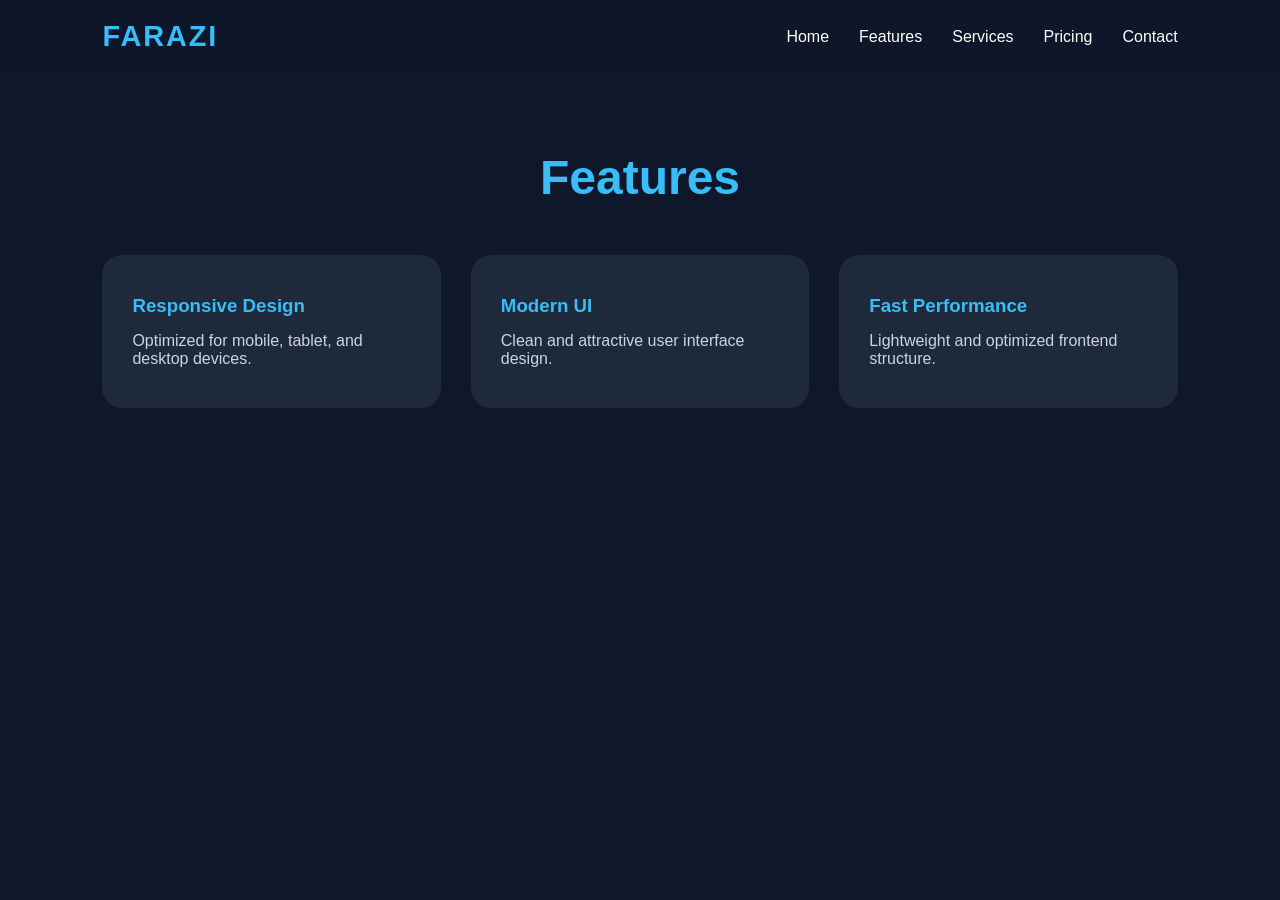
<file: features.html>
<!DOCTYPE html>
<html lang="en">
<head>
  <meta charset="UTF-8">
  <meta name="viewport" content="width=device-width, initial-scale=1.0">
  <title>Features</title>

  <link rel="stylesheet" href="style.css">
</head>
<body>

<header class="navbar">

  <div class="logo">FARAZI</div>

  <nav>
    <ul>
      <li><a href="index.html">Home</a></li>
      <li><a href="features.html">Features</a></li>
      <li><a href="services.html">Services</a></li>
      <li><a href="pricing.html">Pricing</a></li>
      <li><a href="contact.html">Contact</a></li>
    </ul>
  </nav>

</header>

<section class="page-section">

  <h1>Features</h1>

  <div class="feature-grid">

    <div class="feature-card">
      <h3>Responsive Design</h3>
      <p>Optimized for mobile, tablet, and desktop devices.</p>
    </div>

    <div class="feature-card">
      <h3>Modern UI</h3>
      <p>Clean and attractive user interface design.</p>
    </div>

    <div class="feature-card">
      <h3>Fast Performance</h3>
      <p>Lightweight and optimized frontend structure.</p>
    </div>

  </div>

</section>

</body>
</html>
</file>
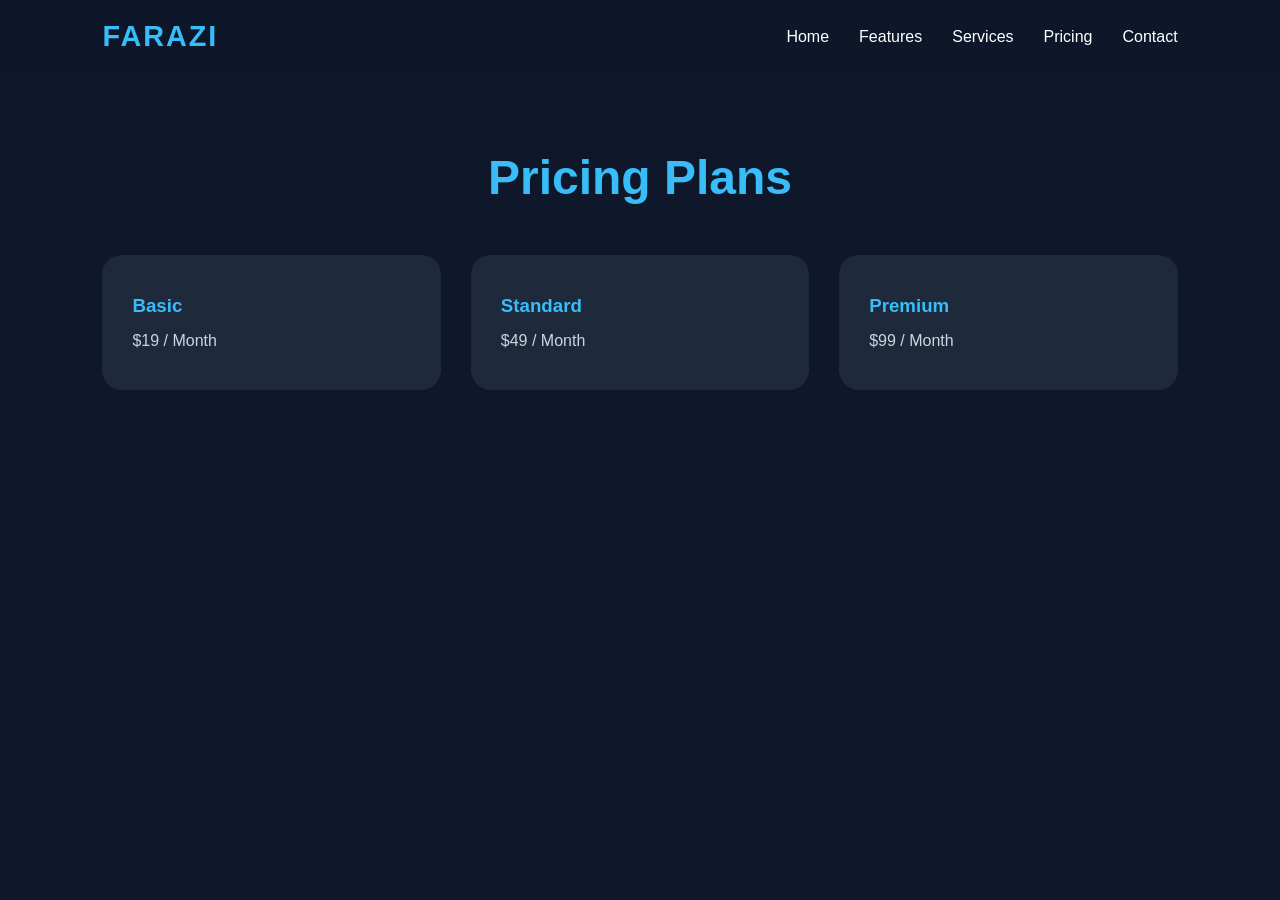
<file: pricing.html>
<!DOCTYPE html>
<html lang="en">
<head>
  <meta charset="UTF-8">
  <meta name="viewport" content="width=device-width, initial-scale=1.0">
  <title>Pricing</title>

  <link rel="stylesheet" href="style.css">
</head>
<body>

<header class="navbar">

  <div class="logo">FARAZI</div>

  <nav>
    <ul>
      <li><a href="index.html">Home</a></li>
      <li><a href="features.html">Features</a></li>
      <li><a href="services.html">Services</a></li>
      <li><a href="pricing.html">Pricing</a></li>
      <li><a href="contact.html">Contact</a></li>
    </ul>
  </nav>

</header>

<section class="page-section">

  <h1>Pricing Plans</h1>

  <div class="feature-grid">

    <div class="feature-card">
      <h3>Basic</h3>
      <p>$19 / Month</p>
    </div>

    <div class="feature-card">
      <h3>Standard</h3>
      <p>$49 / Month</p>
    </div>

    <div class="feature-card">
      <h3>Premium</h3>
      <p>$99 / Month</p>
    </div>

  </div>

</section>

</body>
</html>
</file>
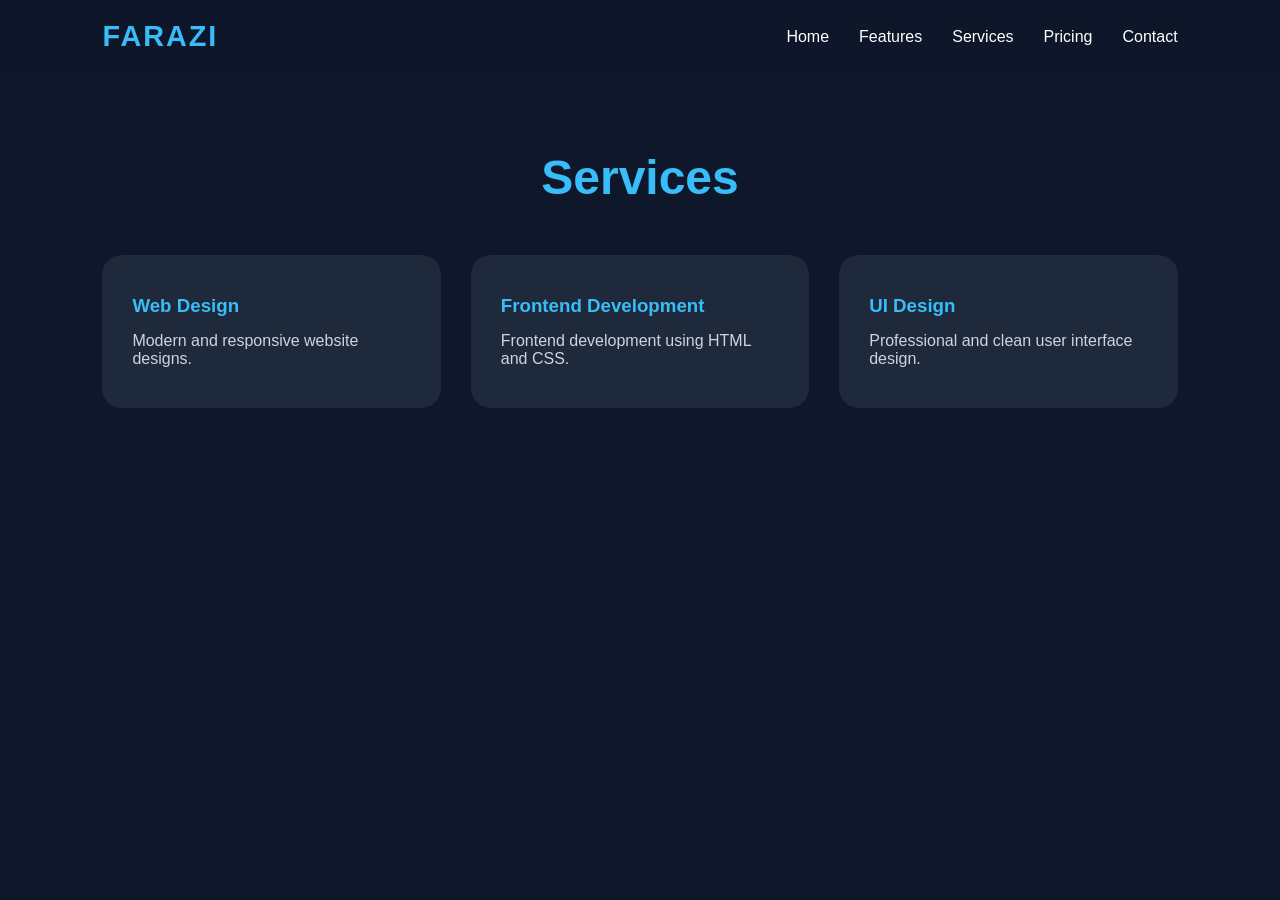
<file: services.html>
<!DOCTYPE html>
<html lang="en">
<head>
  <meta charset="UTF-8">
  <meta name="viewport" content="width=device-width, initial-scale=1.0">
  <title>Services</title>

  <link rel="stylesheet" href="style.css">
</head>
<body>

<header class="navbar">

  <div class="logo">FARAZI</div>

  <nav>
    <ul>
      <li><a href="index.html">Home</a></li>
      <li><a href="features.html">Features</a></li>
      <li><a href="services.html">Services</a></li>
      <li><a href="pricing.html">Pricing</a></li>
      <li><a href="contact.html">Contact</a></li>
    </ul>
  </nav>

</header>

<section class="page-section">

  <h1>Services</h1>

  <div class="service-grid">

    <div class="service-card">
      <h3>Web Design</h3>
      <p>Modern and responsive website designs.</p>
    </div>

    <div class="service-card">
      <h3>Frontend Development</h3>
      <p>Frontend development using HTML and CSS.</p>
    </div>

    <div class="service-card">
      <h3>UI Design</h3>
      <p>Professional and clean user interface design.</p>
    </div>

  </div>

</section>

</body>
</html>
</file>
<file: style.css>
*{
  margin:0;
  padding:0;
  box-sizing:border-box;
}

body{
  font-family:'Poppins',sans-serif;
  background:#0f172a;
  color:white;
}

/* Navbar */

.navbar{
  width:100%;
  padding:20px 8%;

  display:flex;
  justify-content:space-between;
  align-items:center;

  position:fixed;
  top:0;

  background:rgba(15,23,42,0.9);
  backdrop-filter:blur(10px);

  z-index:1000;
}

.logo{
  font-size:1.8rem;
  font-weight:700;
  color:#38bdf8;
  letter-spacing:2px;
}

nav ul{
  display:flex;
  list-style:none;
  gap:30px;
}

nav ul li a{
  text-decoration:none;
  color:white;
  transition:0.3s;
}

nav ul li a:hover{
  color:#38bdf8;
}

.nav-btn{
  padding:12px 24px;
  border:none;
  border-radius:8px;
  background:#38bdf8;
  color:#0f172a;
  font-weight:600;
  cursor:pointer;
  transition:0.3s;
}

.nav-btn:hover{
  transform:translateY(-2px);
}

/* Hero */

.hero{
  min-height:100vh;

  display:grid;
  grid-template-columns:repeat(auto-fit,minmax(300px,1fr));
  align-items:center;

  gap:50px;

  padding:120px 8%;
}

.hero-text h1{
  font-size:4rem;
  line-height:1.1;
  margin-bottom:25px;
}

.hero-text h1 span{
  color:#38bdf8;
}

.hero-text p{
  color:#cbd5e1;
  margin-bottom:35px;
  font-size:1.1rem;
  line-height:1.8;
}

.hero-buttons{
  display:flex;
  gap:20px;
}

.primary-btn,
.secondary-btn{
  padding:15px 30px;
  border:none;
  border-radius:10px;
  font-weight:600;
  cursor:pointer;
  transition:0.3s;
}

.primary-btn{
  background:#38bdf8;
  color:#0f172a;
}

.secondary-btn{
  background:transparent;
  color:white;
  border:1px solid #38bdf8;
}

.primary-btn:hover,
.secondary-btn:hover{
  transform:translateY(-4px);
}

.hero-image{
  display:flex;
  justify-content:center;
}

.hero-image img{
  width:100%;
  max-width:550px;
  border-radius:20px;
}

/* Features */

.features{
  padding:100px 8%;
  background:#111827;
}

.features h2{
  text-align:center;
  margin-bottom:50px;
  font-size:2.5rem;
  color:#38bdf8;
}

.feature-grid{
  display:grid;
  grid-template-columns:repeat(auto-fit,minmax(250px,1fr));
  gap:30px;
}

.feature-card{
  background:#1e293b;
  padding:40px 30px;
  border-radius:20px;
  transition:0.3s;
}

.feature-card:hover{
  transform:translateY(-8px);
}

.feature-card h3{
  margin-bottom:15px;
  color:#38bdf8;
}

.feature-card p{
  color:#cbd5e1;
}

/* Services */

.services{
  padding:100px 8%;
}

.services h2{
  text-align:center;
  margin-bottom:50px;
  font-size:2.5rem;
  color:#38bdf8;
}

.service-grid{
  display:grid;
  grid-template-columns:repeat(auto-fit,minmax(250px,1fr));
  gap:30px;
}

.service-card{
  background:#1e293b;
  padding:40px 30px;
  border-radius:20px;
  transition:0.3s;
}

.service-card:hover{
  transform:translateY(-8px);
}

.service-card h3{
  margin-bottom:15px;
  color:#38bdf8;
}

.service-card p{
  color:#cbd5e1;
}

/* CTA */

.cta{
  padding:100px 8%;
  background:#111827;
  text-align:center;
}

.cta h2{
  font-size:3rem;
  margin-bottom:20px;
}

.cta p{
  color:#cbd5e1;
  margin-bottom:35px;
}

/* Footer */

footer{
  padding:30px;
  text-align:center;
  background:#020617;
  color:#94a3b8;
}

/* Responsive */

@media(max-width:900px){

  nav{
    display:none;
  }

  .hero{
    text-align:center;
  }

  .hero-buttons{
    justify-content:center;
  }

  .hero-text h1{
    font-size:2.8rem;
  }

}

.page-section{
  min-height:100vh;
  padding:150px 8%;
}

.page-section h1{
  text-align:center;
  font-size:3rem;
  margin-bottom:50px;
  color:#38bdf8;
}

.contact-box{
  max-width:700px;
  margin:auto;

  display:flex;
  flex-direction:column;
  gap:20px;
}

.contact-box input,
.contact-box textarea{
  width:100%;
  padding:18px;
  border:none;
  border-radius:10px;
  background:#1e293b;
  color:white;
  font-size:1rem;
}

.contact-box textarea{
  resize:none;
}
</file>
